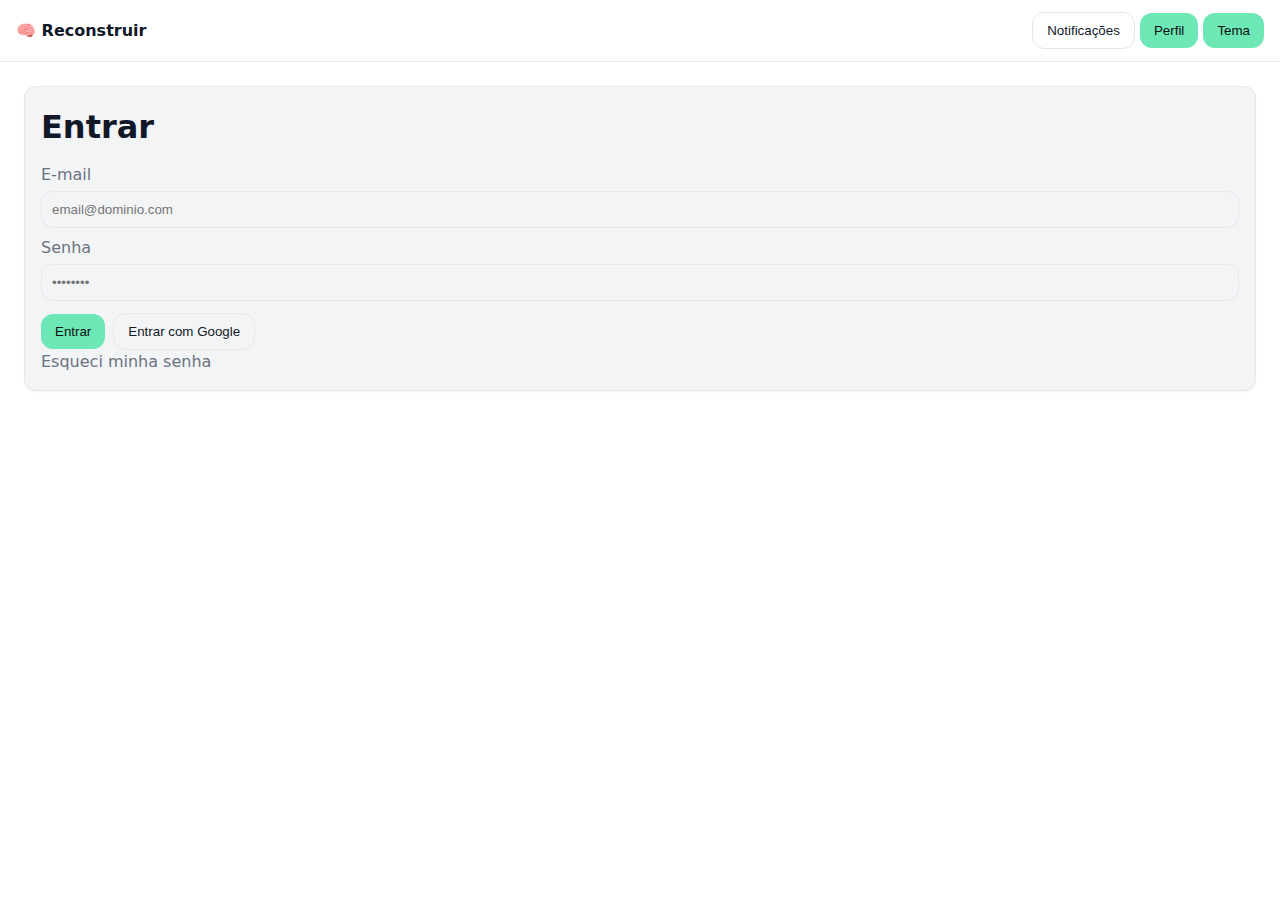
<file: Projeto/reconstruir_prototype_kit/web/src/index.html>
<!doctype html>
<html>
  <head>
    <meta charset="utf-8" />
    <meta name="viewport" content="width=device-width, initial-scale=1" />
    <title>Reconstruir Prototype</title>
    <link rel="stylesheet" href="styles.css" />
  </head>
  <body class="bg">
    <nav class="topbar">
      <div class="logo">🧠 Reconstruir</div>
      <div class="actions">
        <button class="btn secondary">Notificações</button>
        <button class="btn">Perfil</button>
        <button class="btn" onclick="toggleTheme()">Tema</button>
      </div>
    </nav>
    <main id="app">
      <section class="screen visible" id="login">
        <div class="card fade-in">
          <h1>Entrar</h1>
          <label>E-mail</label><input placeholder="email@dominio.com"/>
          <label>Senha</label><input type="password" placeholder="••••••••"/>
          <div class="row">
            <button class="btn" onclick="go('dashboard')">Entrar</button>
            <button class="btn secondary" onclick="go('dashboard')">Entrar com Google</button>
          </div>
          <a class="link" onclick="go('recuperar')">Esqueci minha senha</a>
        </div>
      </section>
      <section class="screen" id="dashboard">
        <h2 class="fade-in">Dashboard – Admin</h2>
        <div class="grid">
          <div class="metric card lift">Sessões do dia: 12</div>
          <div class="metric card lift">Faturamento (R$): 4.230</div>
          <div class="metric card lift">Pacientes ativos: 86</div>
        </div>
        <div class="row">
          <button class="btn" onclick="go('agendaTerapeuta')">Agenda Terapeuta</button>
          <button class="btn secondary" onclick="go('agendamentoRecepcao')">Agendamento Recepção</button>
        </div>
      </section>
      <section class="screen" id="agendaTerapeuta">
        <h2 class="fade-in">Agenda – Terapeuta</h2>
        <div class="list">
          <div class="item card hoverable">09:00 • Ana • Cognitiva • Sala 1</div>
          <div class="item card hoverable">10:00 • João • Hipnose • Sala 2</div>
          <div class="item card hoverable">11:00 • Bia • Mindfulness • Sala 3</div>
        </div>
        <div class="row">
          <button class="btn" onclick="go('novaSessao')">+ Nova Sessão</button>
          <button class="btn secondary" onclick="go('dashboard')">Voltar</button>
        </div>
      </section>
      <section class="screen" id="agendamentoRecepcao">
        <h2 class="fade-in">Agendamento – Recepção</h2>
        <div class="card">
          <label>Paciente</label><input placeholder="Nome"/>
          <label>Terapeuta</label><input placeholder="Selecione"/>
          <label>Data</label><input type="date"/>
          <label>Hora</label><input type="time"/>
          <div class="row">
            <button class="btn">Salvar</button>
            <button class="btn secondary" onclick="go('dashboard')">Voltar</button>
          </div>
        </div>
      </section>
      <section class="screen" id="recuperar">
        <div class="card fade-in">
          <h2>Recuperar senha</h2>
          <label>E-mail</label><input placeholder="email@dominio.com"/>
          <div class="row">
            <button class="btn">Enviar link</button>
            <button class="btn secondary" onclick="go('login')">Voltar</button>
          </div>
        </div>
      </section>
    </main>
    <script>
      const modes = { light: true };
      function go(id){
        document.querySelectorAll('.screen').forEach(s=>s.classList.remove('visible'));
        document.getElementById(id).classList.add('visible');
      }
      function toggleTheme(){
        document.body.classList.toggle('dark');
      }
    </script>
  </body>
</html>
</file>
<file: Projeto/reconstruir_prototype_kit/web/src/styles.css>
:root{
  --brand:#6EE7B7; --bg:#FFFFFF; --bgMuted:#F3F4F6; --text:#111827; --textMuted:#6B7280; --border:#E5E7EB;
  --shadow-card:0 1px 2px rgba(0,0,0,.06); --shadow-raised:0 4px 12px rgba(0,0,0,.08);
  --dur-fast:180ms; --dur:220ms; --ease:cubic-bezier(.2,0,0,1);
}
body.dark{
  --bg:#0B0F0E; --bgMuted:#111827; --text:#F9FAFB; --textMuted:#9CA3AF; --border:#1F2937;
  --shadow-card:0 1px 2px rgba(0,0,0,.5); --shadow-raised:0 6px 20px rgba(0,0,0,.45);
}
*{box-sizing:border-box} body{margin:0;background:var(--bg);color:var(--text);font:16px/1.5 Inter, Poppins, system-ui}
.topbar{display:flex;justify-content:space-between;align-items:center;padding:12px 16px;border-bottom:1px solid var(--border);position:sticky;top:0;background:var(--bg);}
.logo{font-weight:600}
.btn{background:var(--brand);color:#0B0F0E;border:none;border-radius:12px;padding:10px 14px;cursor:pointer;transition:transform var(--dur) var(--ease), filter var(--dur) var(--ease)}
.btn.secondary{background:transparent;color:var(--text);border:1px solid var(--border)}
.btn:hover{transform:translateY(-1px)} .btn:active{transform:translateY(0)}
.link{color:var(--textMuted);cursor:pointer}
.screen{display:none; padding:24px; animation: fade var(--dur) var(--ease) both}
.screen.visible{display:block}
.grid{display:grid;grid-template-columns:repeat(3,1fr);gap:16px;margin:16px 0}
.card{background:var(--bgMuted);border:1px solid var(--border);border-radius:12px;box-shadow:var(--shadow-card);padding:16px}
.lift{transition:box-shadow var(--dur) var(--ease), transform var(--dur) var(--ease)}
.lift:hover{box-shadow:var(--shadow-raised);transform:translateY(-2px)}
.hoverable{transition:background var(--dur) var(--ease)} .hoverable:hover{background:rgba(110,231,183,.12)}
.row{display:flex;gap:8px;align-items:center;margin-top:12px}
.list{display:flex;flex-direction:column;gap:8px;margin:12px 0}
label{display:block;margin:8px 0 4px;color:var(--textMuted)} input{width:100%;padding:10px;border:1px solid var(--border);border-radius:12px;background:transparent;color:var(--text)}
h1,h2{margin:0 0 12px 0}
.fade-in{animation: fade var(--dur) var(--ease) both}
@keyframes fade{from{opacity:0; transform:translateY(6px)} to{opacity:1; transform:translateY(0)}}
@media (max-width:900px){ .grid{grid-template-columns:1fr} .screen{padding:16px} }
</file>
